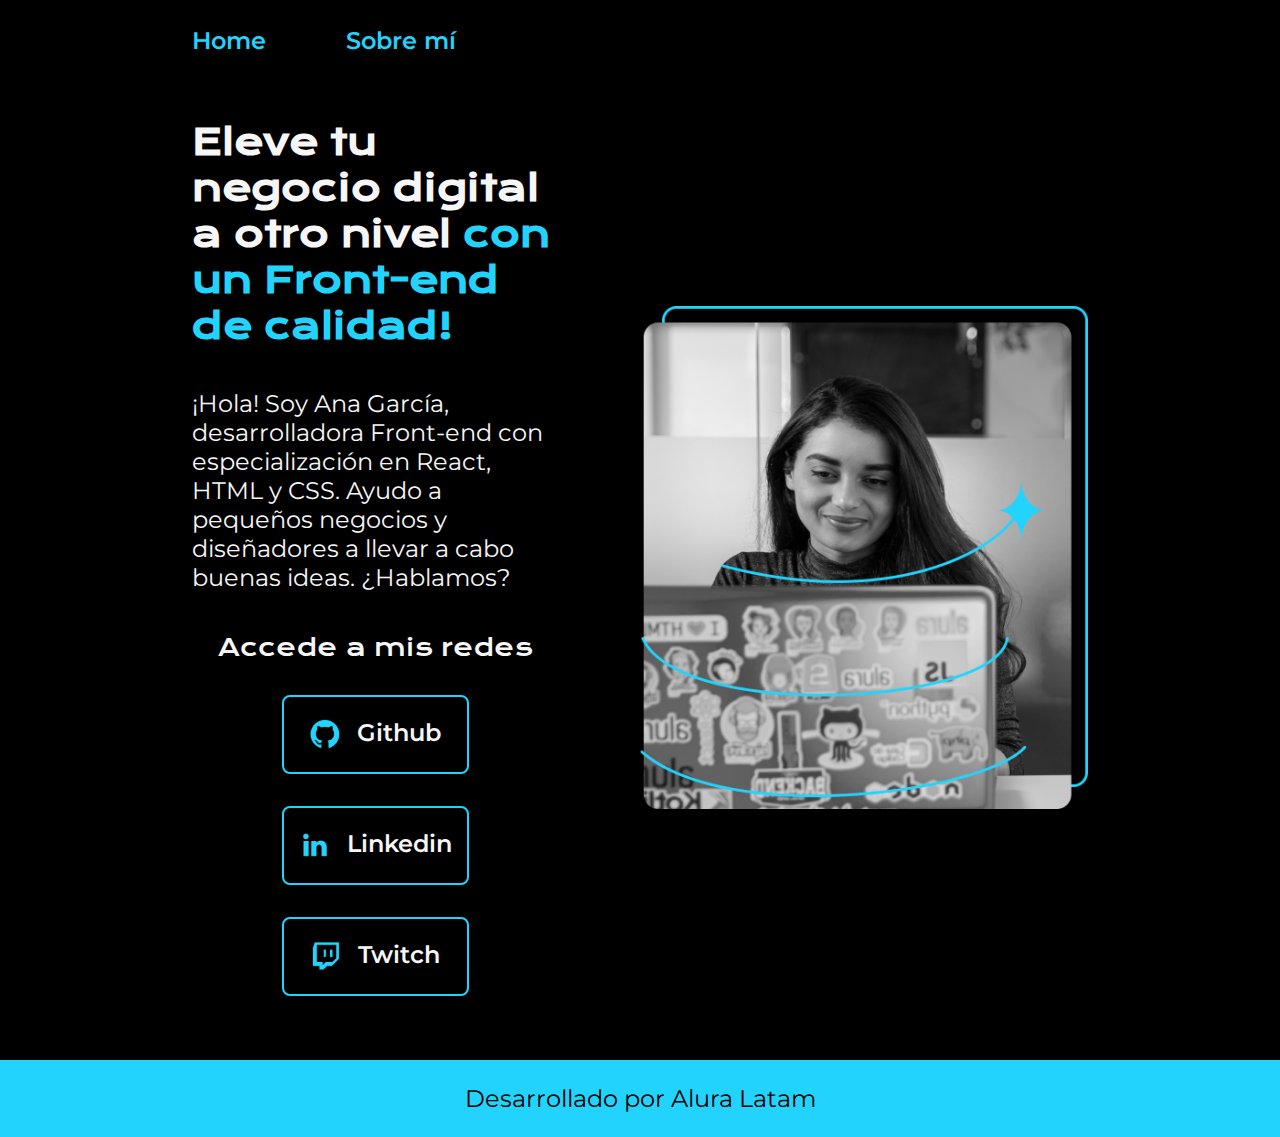
<file: index.html>
<!DOCTYPE html>
<html lang="es">
<head>
    <meta charset="UTF-8"> 
    <meta http-equiv="X-UA-Compatible" content="IE=edge">
    <meta name="viewport" content="width=device-width, initial-scale=1.0">
    <title>Portafolio</title>
    <link rel="stylesheet" href="styles/style.css">

</head>
<body>
    <header class="header">
        <nav class="header__menu">
            <a class="header__menu__link" href="index.html">Home</a>
            <a class="header__menu__link" href="about.html">Sobre mí</a>
        </nav>
    </header>
    <main class="presentacion">
        <section class="presentacion__contenido">
            <h1 class="presentacion__contenido__titulo">
                Eleve tu negocio digital a otro nivel 
                <strong class="titulo-destaque">con un Front-end de calidad!
                </strong></h1>
                <p class="presentacion__contenido__texto">¡Hola! Soy Ana García, desarrolladora Front-end con
                    especialización en React, HTML y CSS. Ayudo a pequeños
                    negocios y diseñadores a llevar a cabo buenas ideas.
                    ¿Hablamos?

                </p>
                <div class="presentacion__enlaces">
                    <h2 class="presentacion__enlaces__subtitulo">Accede a mis redes</h2>
                    <a class="presentacion__enlaces__link" href="https://github.com/">
                        <img src="./assets/github.png">
                        Github
                    </a>
                    <a class="presentacion__enlaces__link" href="https://linkedin.com/in/">
                        <img src="./assets/linkedin.png">
                        Linkedin
                    </a>
                    <a class="presentacion__enlaces__link" href="https://twitch.tv/">
                        <img src="./assets/twitch.png">
                        Twitch
                    </a>
                </div>
               
        </section>
            <img class="presentacion__imagen" src="./assets/Imagen.png" alt="Foto de Ana García desarrolando un proyecto">
    </main>
    <footer class="footer">
        <p>Desarrollado por Alura Latam</p>
    </footer>
</body>
</html>
</file>
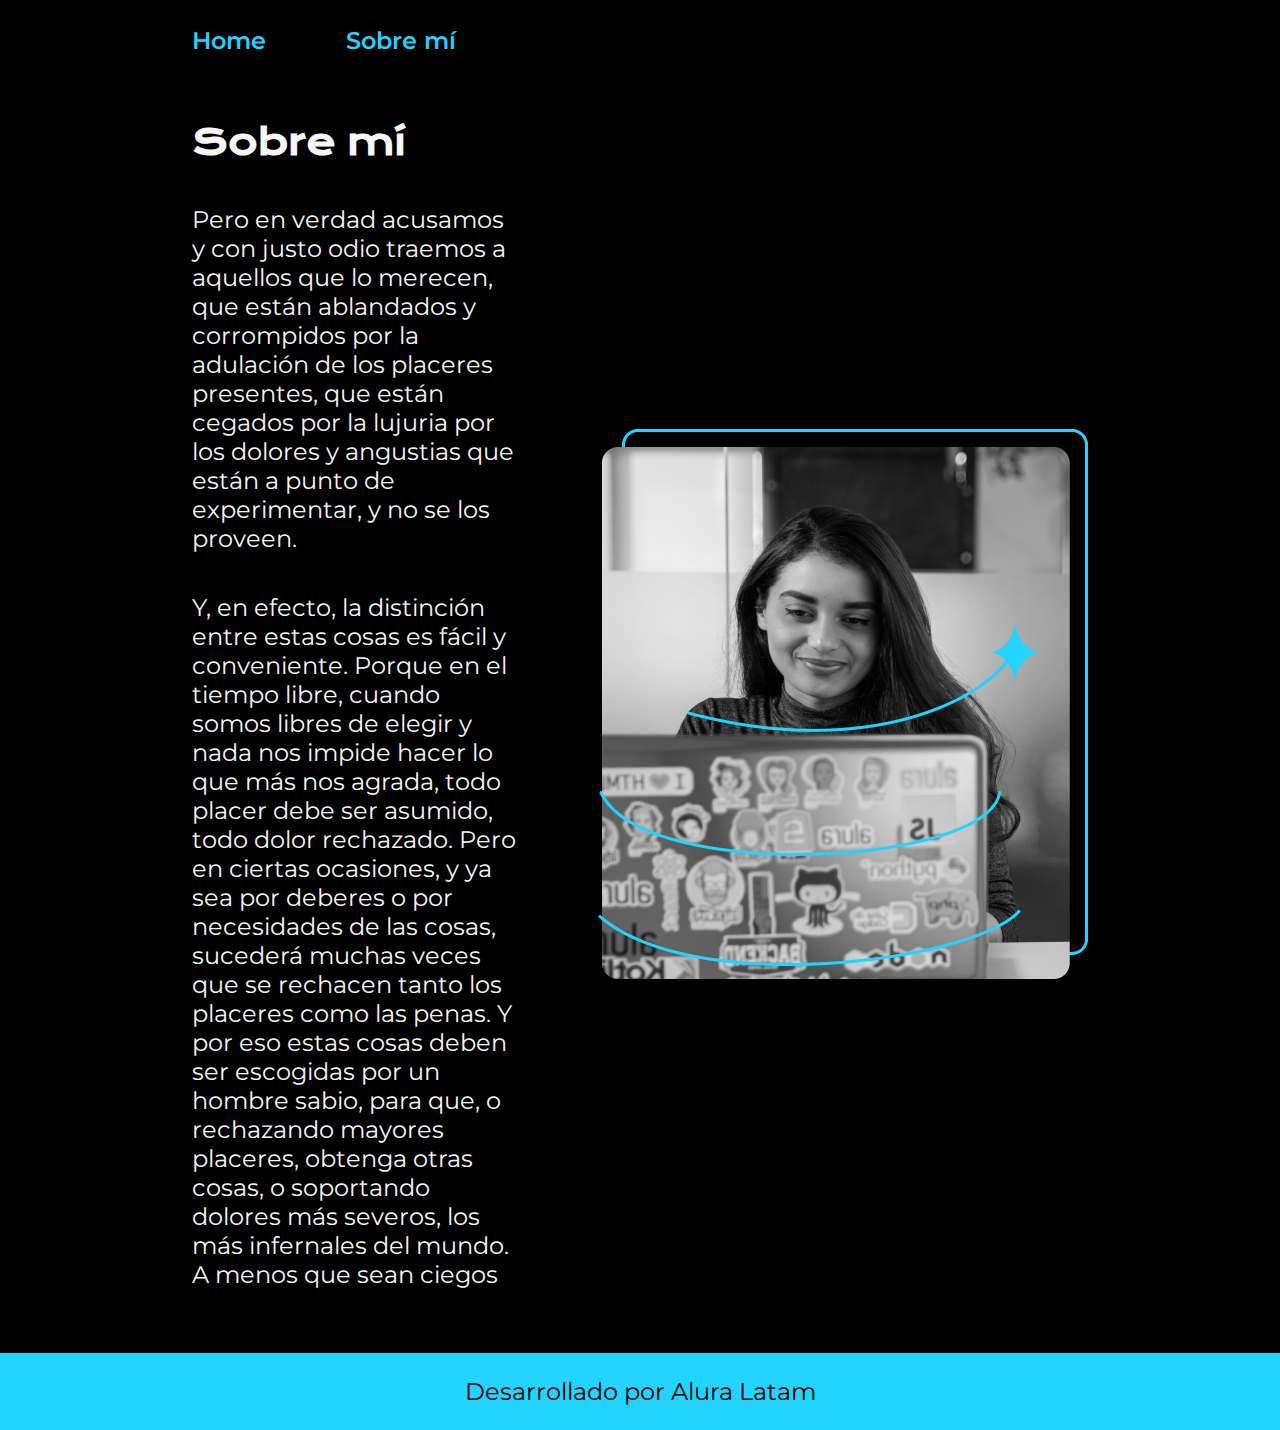
<file: about.html>
<!DOCTYPE html>
<html lang="es">
<head>
    <meta charset="UTF-8">
    <meta name="viewport" content="width=device-width, initial-scale=1.0">
    <title>Portafolio</title>
    <link rel="stylesheet" href="styles/style.css">

</head>
<body>
    <header class="header">
        <nav class="header__menu">
            <a class="header__menu__link" href="index.html">Home</a>
            <a class="header__menu__link" href="about.html">Sobre mí</a>
        </nav>
    </header>
    <main class="presentacion">
        <section class="presentacion__contenido">
            <h1 class="presentacion__contenido__titulo">Sobre mí</h1>
                <p class="presentacion__contenido__texto">Pero en verdad acusamos y con justo odio traemos a aquellos que 
                    lo merecen, que están ablandados y corrompidos por la adulación de los placeres presentes, que están 
                    cegados por la lujuria por los dolores y angustias que están a punto de experimentar, y no se los proveen.

                </p>
                <p class="presentacion__contenido__texto">
                    Y, en efecto, la distinción entre estas cosas es fácil y conveniente. Porque en el tiempo libre, 
                    cuando somos libres de elegir y nada nos impide hacer lo que más nos agrada, todo placer debe ser asumido, 
                    todo dolor rechazado. Pero en ciertas ocasiones, y ya sea por deberes o por necesidades de las cosas, sucederá 
                    muchas veces que se rechacen tanto los placeres como las penas. Y por eso estas cosas deben ser escogidas por 
                    un hombre sabio, para que, o rechazando mayores placeres, obtenga otras cosas, o soportando dolores más severos, 
                    los más infernales del mundo. A menos que sean ciegos
                </p>
               
        </section>
            <img src="./assets/Imagen.png" alt="Foto de Ana García desarrolando un proyecto">
    </main>
    <footer class="footer">
        <p>Desarrollado por Alura Latam</p>
    </footer>
    
</body>
</html>
</file>
<file: styles/style.css>
@import url('https://fonts.googleapis.com/css2?family=Krona+One&family=Montserrat:wght@400;600&display=swap');


:root {
    --color-primario: #000000;
    --color-secundario: #F6F6F6;
    --color-terciario: #22D4FD;
    --color-hover: #272727;

    --fuente-krona: 'Krona One', sans-serif;
    --fuente-montserrat: 'Montserrat', sans-serif;
}

* {
    padding: 0;
    margin:0;
}

body{
    box-sizing: border-box;
    background-color: var(--color-primario);
    color: var(--color-secundario);
}

.header{
    padding: 2% 0% 0% 15%;
}

.header__menu{
    display: flex;
    gap: 80px;
}
.header__menu__link{
    font-family: var(--fuente-montserrat);
    font-size: 1.5rem;
    font-weight: 600;
    color: var(--color-terciario);
    text-decoration: none;

}



.presentacion {
    padding: 5% 15%;
    display: flex;
    align-items: center;
    justify-content: space-between;
    gap: 82px;
}

.presentacion__contenido{
    width: 50%;
    display: flex;
    flex-direction: column;
    gap: 40px;
}


.presentacion__contenido__titulo{
    font-size: 2.25rem;
    font-family: var(--fuente-krona);
}

.titulo-destaque {
    color: var(--color-terciario); ;
}

.presentacion__contenido__texto{
    font-size: 1.5rem;
    font-family: var(--fuente-montserrat);
}

.presentacion__enlaces{
    display: flex;
    flex-direction: column;
    justify-content: space-between;
    align-items: center;
    gap: 32px;
}

.presentacion__enlaces__subtitulo{
    font-family: var(--fuente-krona);
    font-weight: 400;
    font-size: 1.5rem;
}
.presentacion__enlaces__link{
      display: flex;
      justify-content: center;
      gap: 16px;
      border: 2px solid var(--color-terciario);
      width: 50%;
      text-align: center;
      border-radius: 8px;
      font-size: 1.5rem;
      font-weight: 600;
      padding: 21.5px 0;
      text-decoration: none;
      color: var(--color-secundario);
      font-family: var(--fuente-montserrat);
}

.presentacion__enlaces__link:hover{
    background-color: var(--color-hover);
}

.presentacion__imagen{
    width: 50%;
}

.footer{
    color:var(--color-primario);
    background-color: var(--color-terciario);
    padding: 24px;
    text-align: center;
    font-family: var(--fuente-montserrat);
    font-size: 1.5rem;
    font-weight: 400;
}

@media (max-width: 1200px ){

    .header{
        padding: 10%;
    }

    .header__menu{
        justify-content: center;
    }

    .presentacion{
        flex-direction: column-reverse;
        padding: 5%;
    }
    
    .presentacion__contenido{
        width: auto;
    }
}
</file>
